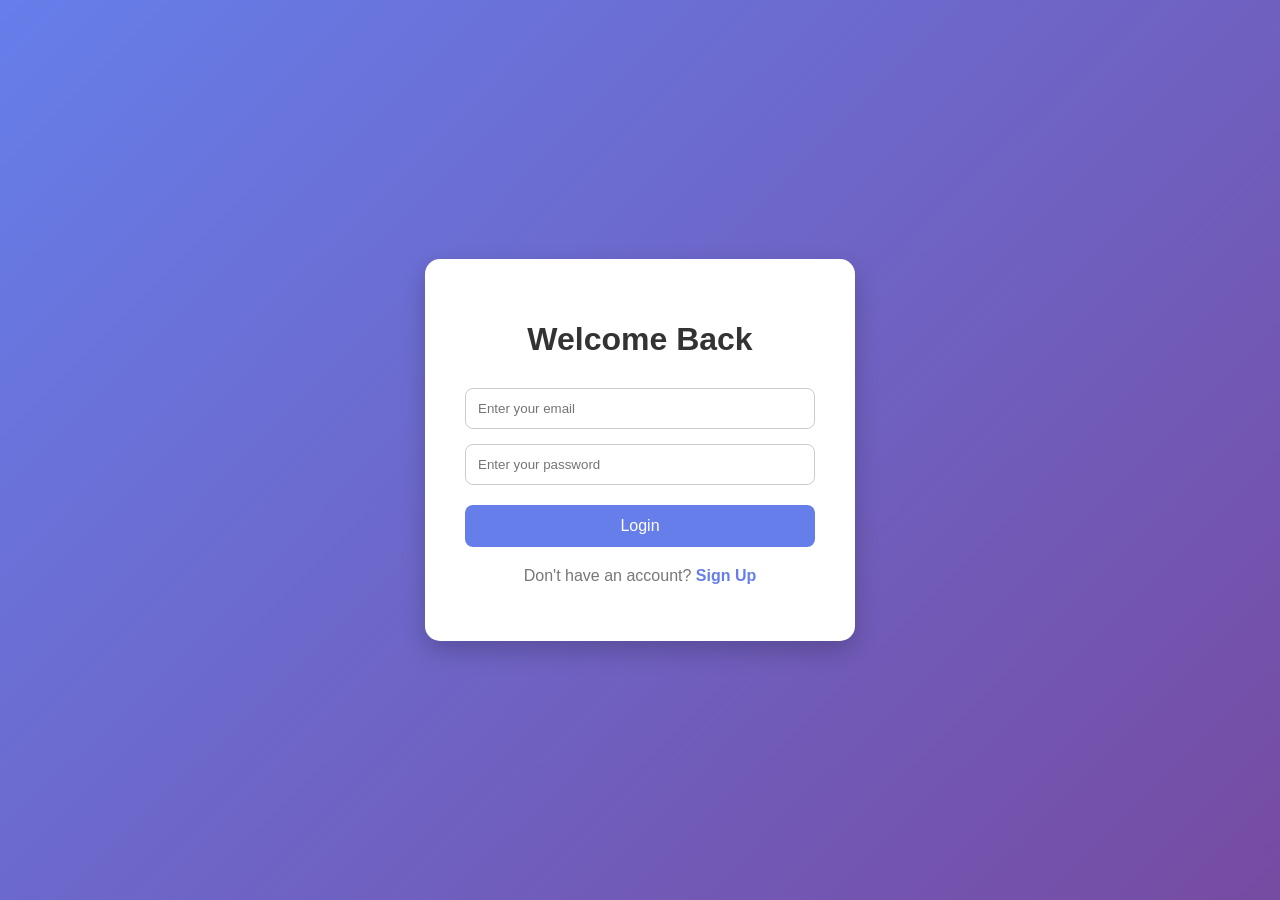
<file: index.html>
<!DOCTYPE html>
<html lang="en">
<head>
    <meta charset="UTF-8">
    <meta name="viewport" content="width=device-width, initial-scale=1.0">

    <title>Login Page</title>
</head>

<body style="
    margin: 0;
    padding: 0;
    font-family: Arial, sans-serif;
    background: linear-gradient(135deg, #667eea, #764ba2);
    height: 100vh;
    display: flex;
    justify-content: center;
    align-items: center;
">

    <div style="
        background: white;
        width: 350px;
        padding: 40px;
        border-radius: 15px;
        box-shadow: 0 10px 25px rgba(0,0,0,0.2);
        text-align: center;
    ">

        <h1 style="
            margin-bottom: 30px;
            color: #333;
        ">
            Welcome Back
        </h1>

        <form>

            <input
                type="email"
                placeholder="Enter your email"
                required
                style="
                    width: 100%;
                    padding: 12px;
                    margin-bottom: 15px;
                    border: 1px solid #ccc;
                    border-radius: 8px;
                    box-sizing: border-box;
                "
            >

            <input
                type="password"
                placeholder="Enter your password"
                required
                style="
                    width: 100%;
                    padding: 12px;
                    margin-bottom: 20px;
                    border: 1px solid #ccc;
                    border-radius: 8px;
                    box-sizing: border-box;
                "
            >

            <button
                type="submit"
                style="
                    width: 100%;
                    padding: 12px;
                    border: none;
                    border-radius: 8px;
                    background-color: #667eea;
                    color: white;
                    font-size: 16px;
                    cursor: pointer;
                "
            >
                Login
            </button>

        </form>

        <p style="
            margin-top: 20px;
            color: #777;
        ">
            Don't have an account?
            <a href="#" style="
                color: #667eea;
                text-decoration: none;
                font-weight: bold;
            ">
                Sign Up
            </a>
        </p>

    </div>

</body>
</html>
</file>
